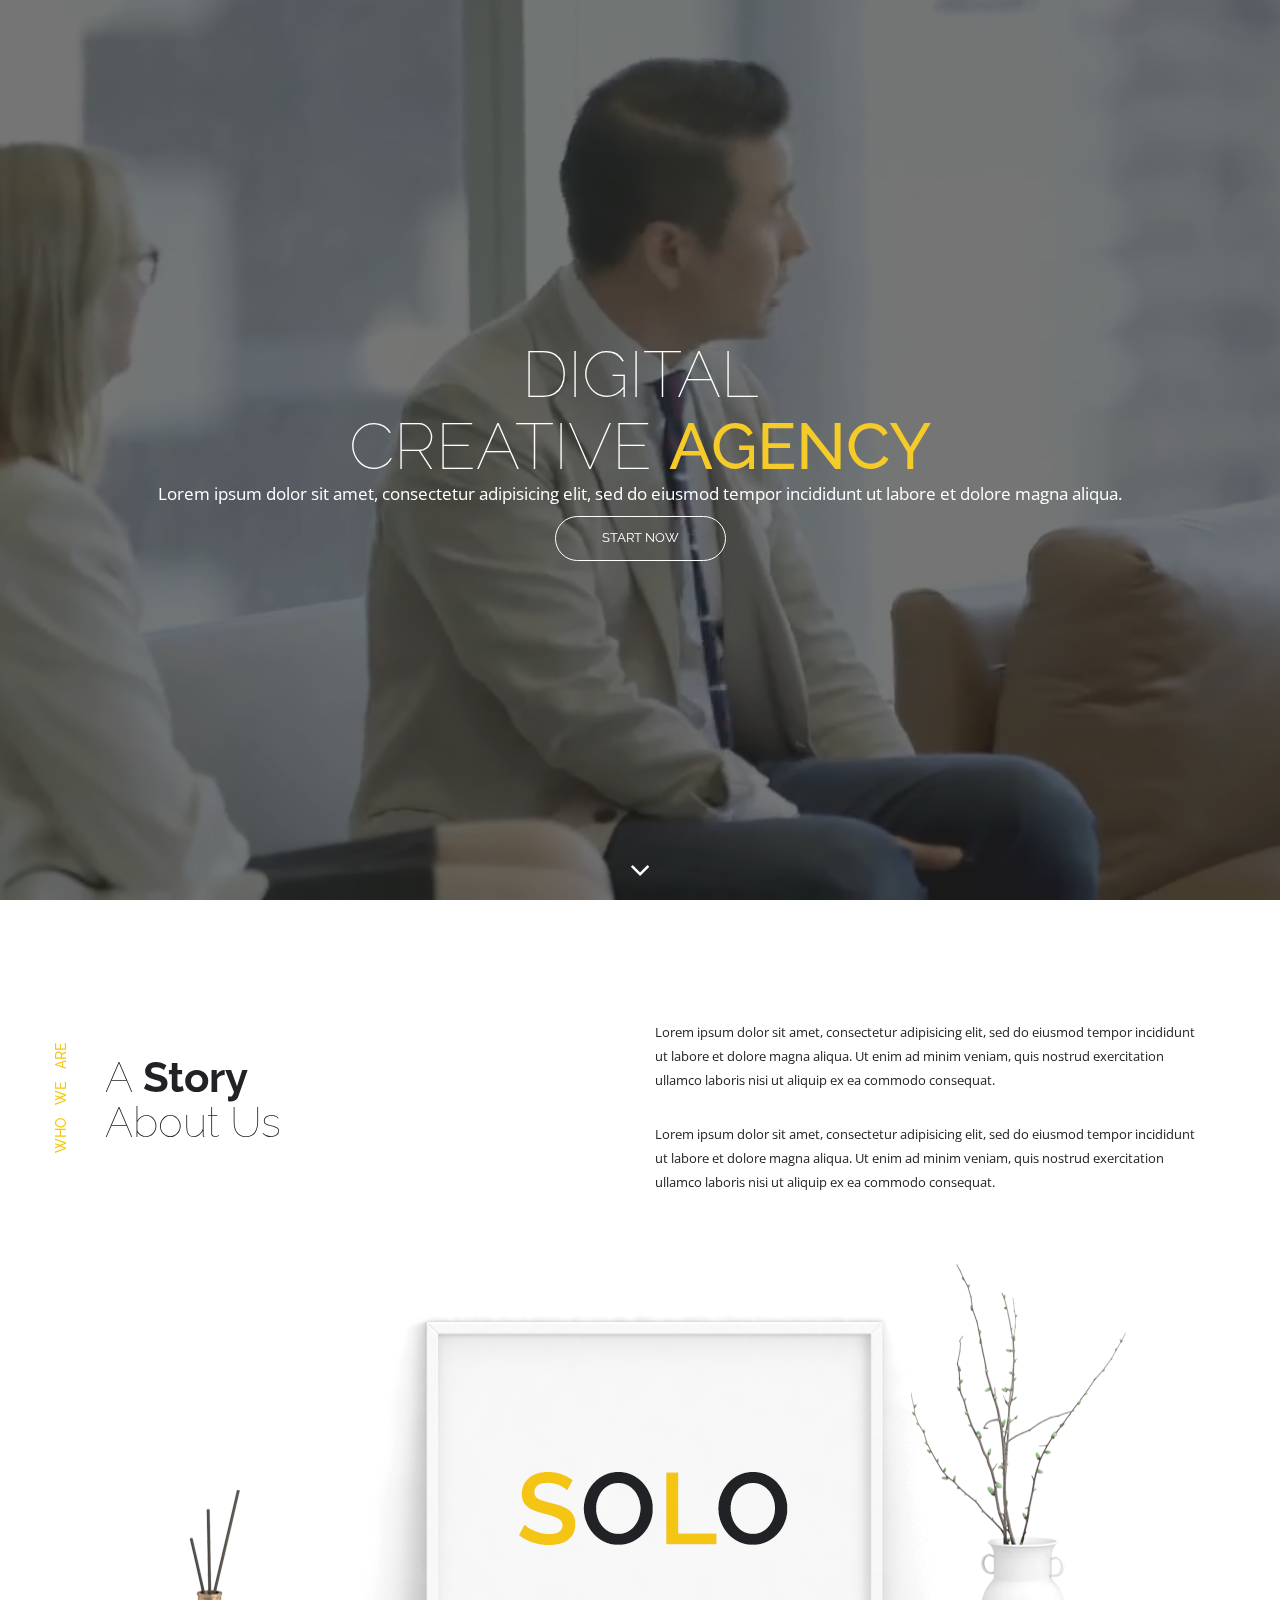
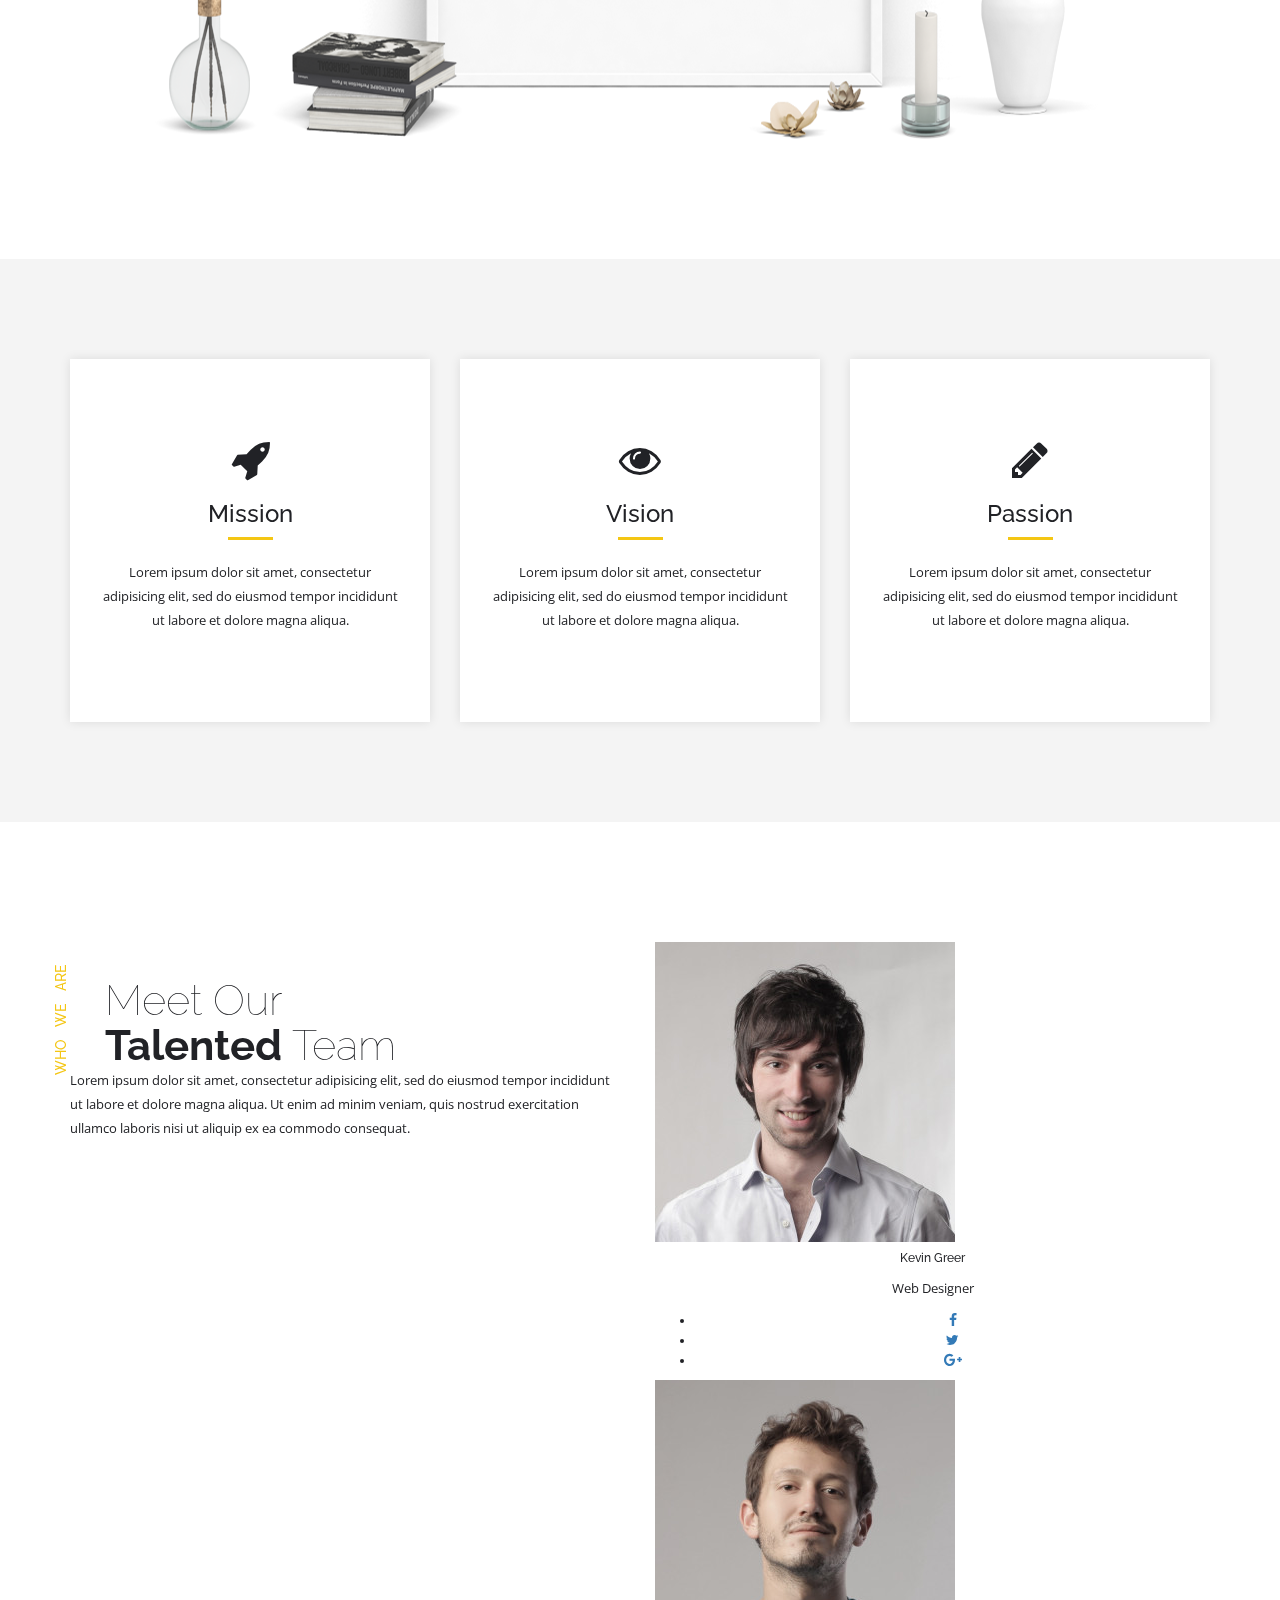
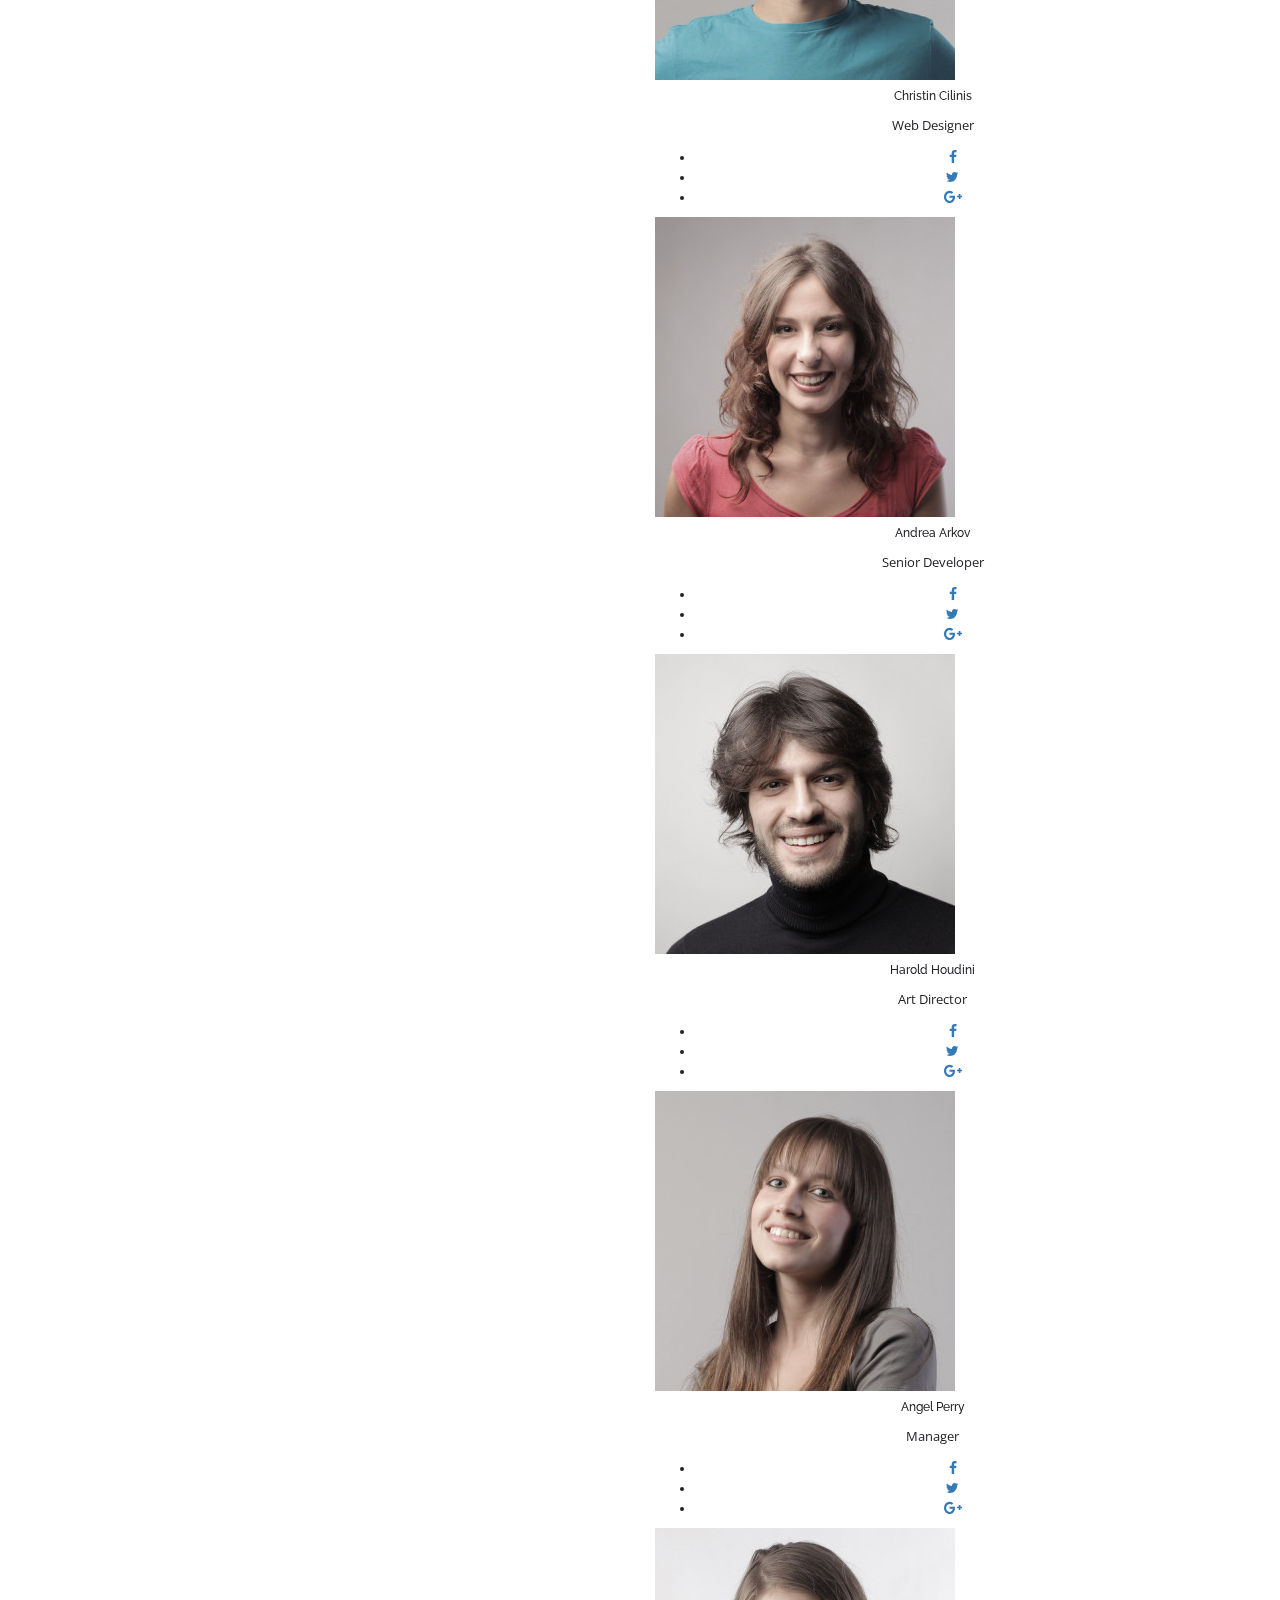
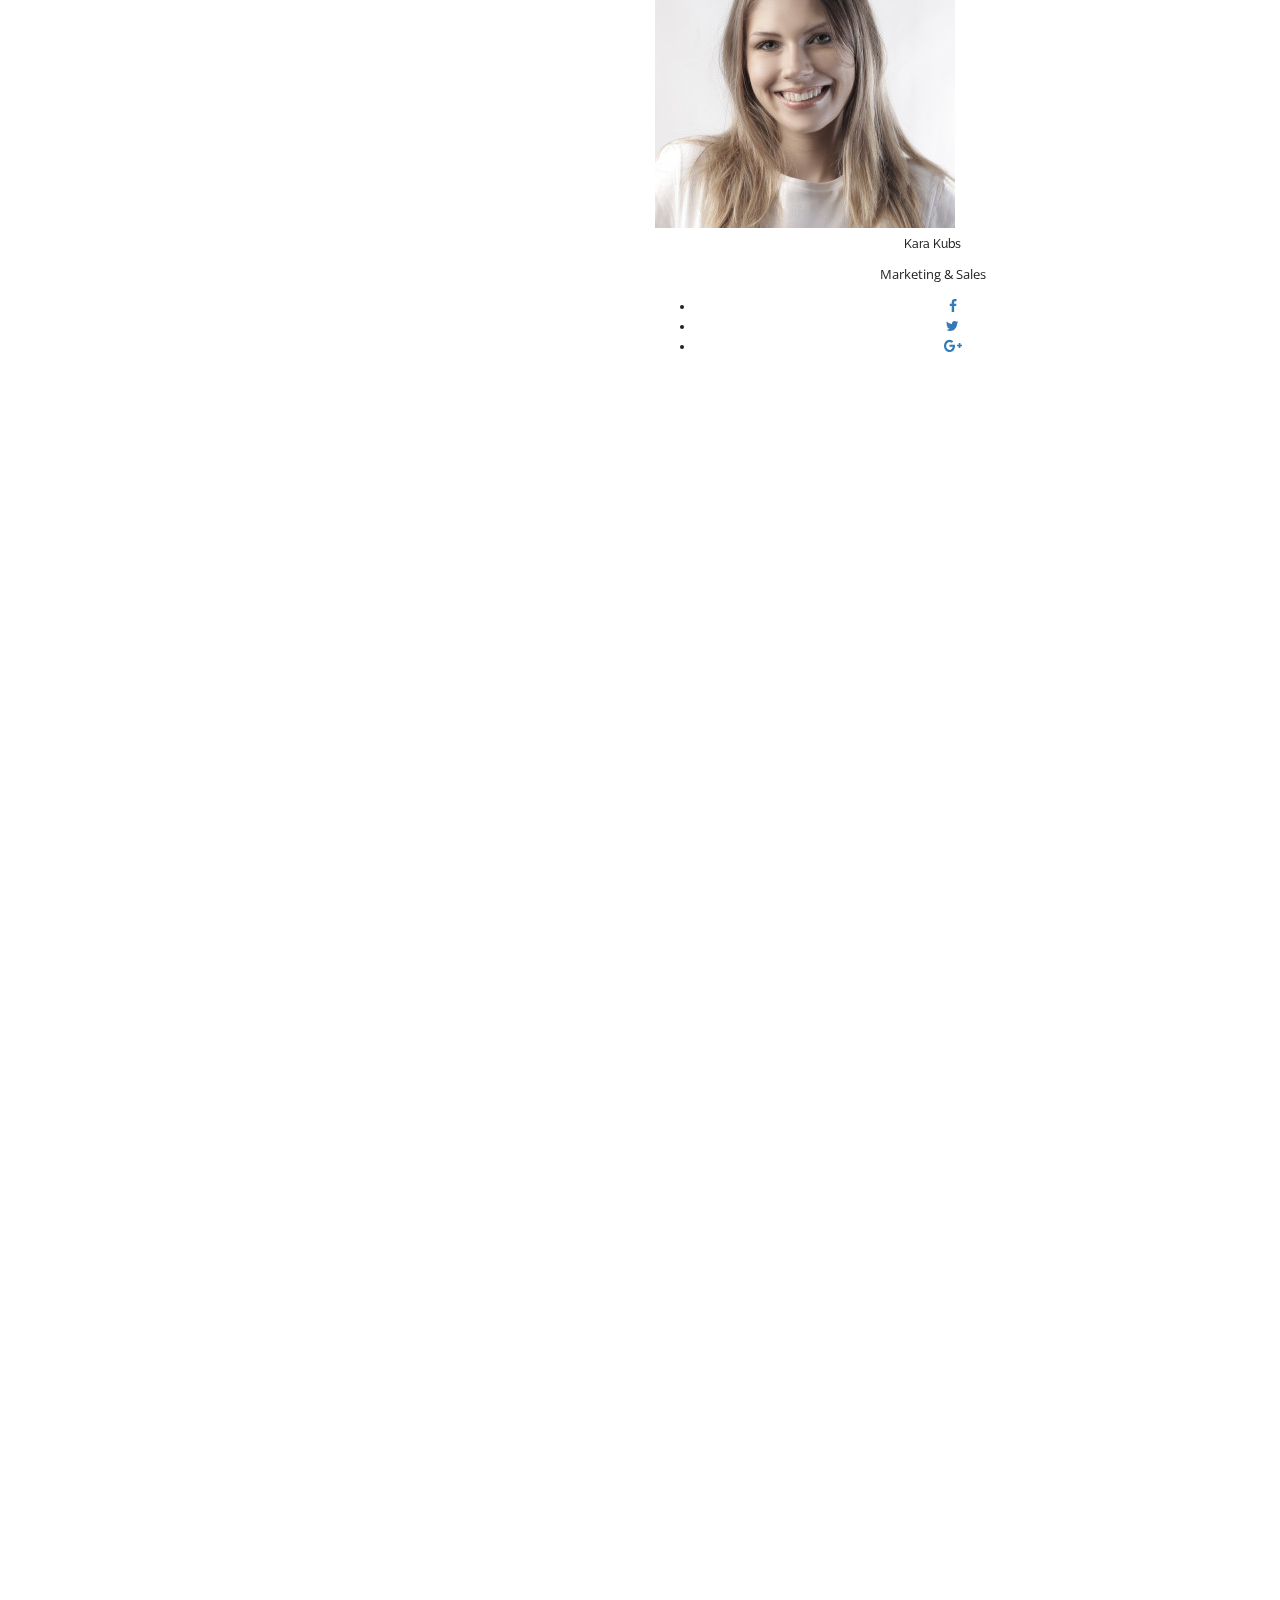
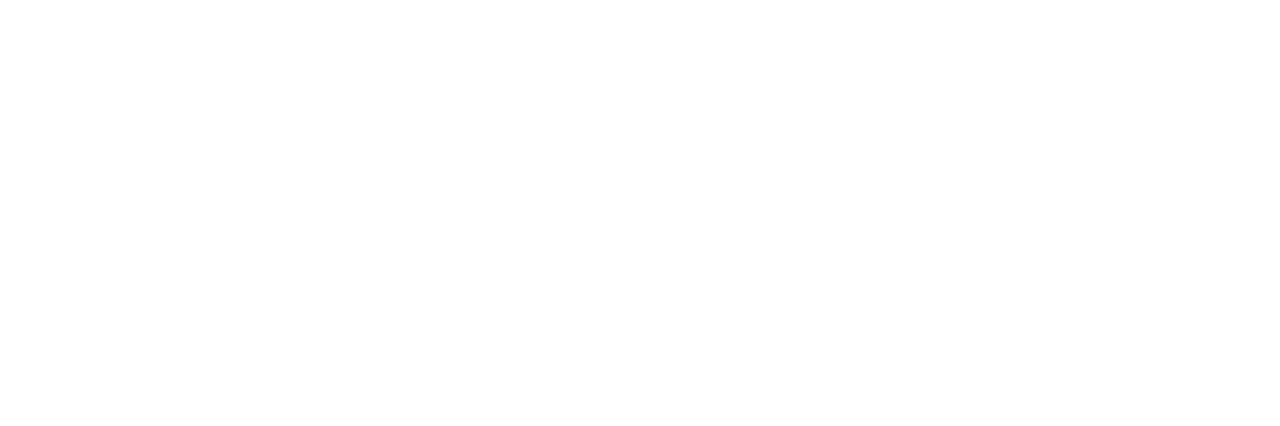
<file: index.html>
<!DOCTYPE html>
<html>
<head>
	<meta charset="utf-8">
    <meta name="viewport" content="width=device-width, initial-scale=1">
	<title>Solo - Creative Website</title>

	<!-- favicon -->
	<link rel="shortcut icon" type="image/ico" href="img/favicon/favicon.ico">
    
    <!-- Google fonts -->
	<link href="https://fonts.googleapis.com/css?family=Raleway&display=swap" rel="stylesheet">
	<link href="https://fonts.googleapis.com/css?family=Open+Sans&display=swap" rel="stylesheet">

   <!-- Fontawesome -->
   <link rel="stylesheet" type="text/css" href="css/font-awesome/css/font-awesome.min.css">
	<!-- Bootstrap -->
	<link rel="stylesheet" type="text/css" href="css/bootstrap/bootstrap.css">

	<!-- link stylesheet -->
	<link rel="stylesheet" type="text/css" href="css/style.css">
</head>
<body>

	<!-- Preloader -->
	<div id="preloader">
		<div id="status">&nbsp;</div>
	</div>
	
	<!-- Home Section -->
	<section id="home">
		
		<!-- Background Video -->
		<video id="home-bg-video" poster="video/solo.jpg" autoplay loop muted>
			<source src="video/solo.mp4" type="video/mp4">
			<source src="video/solo.ogv" type="video/ogg">
			<source src="video/solo.webm" type="video/webm">	
		</video>

		<!-- overlay -->
		<div id="home-overlay"></div>

		<!-- Home contet -->
		<div id="home-content">
			<div id="home-content-inner" class="text-center">
				
				<div id="home-heading">
					<h1 id="home-heading-1">Digital</h1>
					<h1 id="home-heading-2">Creative <span>Agency</span></h1>
				</div>

				<div id="home-text">
					
					<p>Lorem ipsum dolor sit amet, consectetur adipisicing elit, sed do eiusmod
					tempor incididunt ut labore et dolore magna aliqua.</p>

				</div>

				<div id="home-btn">
					
					<a class="btn btn-general btn-home" href="#about" title="Start Now" role="button">Start Now</a>

				</div>

			</div>
		</div>

		<!-- Arrow Down -->

		<a href="#about" id="arrow-down">
			<i class="fa fa-angle-down"></i>
		</a>

	</section>

	<!-- Completion of Home Section -->

	<!-- About Section -->
	<section id="about">
        
        <!-- Aboout 01-->
		<div id="about-01">
			
			<div class="content-box-lg">
				
				<div class="container">
					
					<div class="row">
						
						<!--About left side -->
						<div class="col-md-6">
							
							<div id="about-left">
								
								<div class="vertical-heading">
									<h5>Who We Are</h5>
									<h2>A <strong>Story</strong><br>About Us</h2>
								</div>
							</div>
						</div>

						<!--About Right side -->
						<div class="col-md-6">
							
							<div id="about-right">
								
								<p>Lorem ipsum dolor sit amet, consectetur adipisicing elit, sed do eiusmod
								tempor incididunt ut labore et dolore magna aliqua. Ut enim ad minim veniam,
								quis nostrud exercitation ullamco laboris nisi ut aliquip ex ea commodo
								consequat.</p>

								<p>Lorem ipsum dolor sit amet, consectetur adipisicing elit, sed do eiusmod
								tempor incididunt ut labore et dolore magna aliqua. Ut enim ad minim veniam,
								quis nostrud exercitation ullamco laboris nisi ut aliquip ex ea commodo
								consequat.</p>

							</div>

						</div>

					</div>

					<!-- About Bottom img -->
					<div class="row">
						
						<div class="col-md-12">
							
							<div id="about-bottom">
								<img src="img/about/about.png" alt="About Image" class="img-responsive">
							</div>
						</div>
					</div>

				</div>
			</div>
		</div>

		<!-- About 02 -->
		<div id="about-02">
			
			<div class="content-box-md">
				
				<div class="container">
					
					<div class="row">
						
						<div class="col-md-4">
							
							<div class="about-item text-center">
								
								<i class="fa fa-rocket"></i>
								<h3>Mission</h3>
								<hr>
								<p>Lorem ipsum dolor sit amet, consectetur adipisicing elit, sed do eiusmod
								tempor incididunt ut labore et dolore magna aliqua.</p>

							</div>

						</div>

						<div class="col-md-4">

							<div class="about-item text-center">
								
								<i class="fa fa-eye"></i>
								<h3>Vision</h3>
								<hr>
								<p>Lorem ipsum dolor sit amet, consectetur adipisicing elit, sed do eiusmod
								tempor incididunt ut labore et dolore magna aliqua.</p>

							</div>

						</div>
						<div class="col-md-4">
							
							<div class="about-item text-center">
								
								<i class="fa fa-pencil"></i>
								<h3>Passion</h3>
								<hr>
								<p>Lorem ipsum dolor sit amet, consectetur adipisicing elit, sed do eiusmod
								tempor incididunt ut labore et dolore magna aliqua.</p>

							</div>
						</div>

					</div>

				</div>

			</div>

		</div>
		<!-- About 02 End -->
		
      

	</section>
	<!-- End of About Section -->

	<!-- Team -->
	<section id="team">
		
		<div class="content-box-lg">
			
			<div class="container">
				
				<!-- Team Member -->
				<div class="row">
					
					<!-- Team left Side -->
					<div class="col-md-6">
						
						<div id="team-left">
							
							<div class="vertical-heading">
								<h5>Who We Are</h5>
								<h2>Meet Our<br><strong>Talented</strong> Team</h2>
								<p>Lorem ipsum dolor sit amet, consectetur adipisicing elit, sed do eiusmod
								tempor incididunt ut labore et dolore magna aliqua. Ut enim ad minim veniam,
								quis nostrud exercitation ullamco laboris nisi ut aliquip ex ea commodo
								consequat.</p>
							</div>
						</div>
					</div>

					<!-- Team Right Side -->
					<div class="col-md-6">
						
					
						<div id="team-member">
						   
						   	<!-- Member 01 -->
						   	<div class="team-member">
						   		
						   		<img src="img/team/team-1.jpg" alt="team member" class="img-responsive">

						   		<div class="team-member-overlay">
						   			<div class="team-member-info text-center">
						   				<h6>Kevin Greer</h6>
						   				<p>Web Designer</p>
						   				<ul class="social-list">
						   					<li><a href="#"><i class="fa fa-facebook"></i></a></li>
						   					<li><a href="#"><i class="fa fa-twitter"></i></a></li>
						   					<li><a href="#"><i class="fa fa-google-plus"></i></a></li>
						   				</ul>
						   			</div>
						   		</div>
						   	</div>	


						   	<!-- Member 02 -->
						   	<div class="team-member">
						   		
						   		<img src="img/team/team-2.jpg" alt="team member" class="img-responsive">

						   		<div class="team-member-overlay">
						   			<div class="team-member-info text-center">
						   				<h6>Christin Cilinis</h6>
						   				<p>Web Designer</p>
						   				<ul class="social-list">
						   					<li><a href="#"><i class="fa fa-facebook"></i></a></li>
						   					<li><a href="#"><i class="fa fa-twitter"></i></a></li>
						   					<li><a href="#"><i class="fa fa-google-plus"></i></a></li>
						   				</ul>
						   			</div>
						   		</div>
						   	</div>


						   	<!-- Member 03 -->
						   	<div class="team-member">
						   		
						   		<img src="img/team/team-3.jpg" alt="team member" class="img-responsive">

						   		<div class="team-member-overlay">
						   			<div class="team-member-info text-center">
						   				<h6>Andrea Arkov</h6>
						   				<p>Senior Developer</p>
						   				<ul class="social-list">
						   					<li><a href="#"><i class="fa fa-facebook"></i></a></li>
						   					<li><a href="#"><i class="fa fa-twitter"></i></a></li>
						   					<li><a href="#"><i class="fa fa-google-plus"></i></a></li>
						   			</div>
						   		</div>
						   	</div>


						   	<!-- Member 04 -->
						   	<div class="team-member">
						   		
						   		<img src="img/team/team-4.jpg" alt="team member" class="img-responsive">

						   		<div class="team-member-overlay">
						   			<div class="team-member-info text-center">
						   				<h6>Harold Houdini</h6>
						   				<p>Art Director</p>
						   				<ul class="social-list">
						   					<li><a href="#"><i class="fa fa-facebook"></i></a></li>
						   					<li><a href="#"><i class="fa fa-twitter"></i></a></li>
						   					<li><a href="#"><i class="fa fa-google-plus"></i></a></li>
						   				</ul>
						   			</div>
						   		</div>
						   	</div>


						   	<!-- Member 05 -->
						   	<div class="team-member">
						   		
						   		<img src="img/team/team-5.jpg" alt="team member" class="img-responsive">

						   		<div class="team-member-overlay">
						   			<div class="team-member-info text-center">
						   				<h6>Angel Perry</h6>
						   				<p>Manager</p>
						   				<ul class="social-list">
						   					<li><a href="#"><i class="fa fa-facebook"></i></a></li>
						   					<li><a href="#"><i class="fa fa-twitter"></i></a></li>
						   					<li><a href="#"><i class="fa fa-google-plus"></i></a></li>
						   				</ul>
						   			</div>
						   		</div>
						   	</div>


						   	<!-- Member 06 -->
						   	<div class="team-member">
						   		
						   		<img src="img/team/team-6.jpg" alt="team member" class="img-responsive">

						   		<div class="team-member-overlay">
						   			<div class="team-member-info text-center">
						   				<h6>Kara Kubs</h6>
						   				<p>Marketing & Sales</p>
						   				<ul class="social-list">
						   					<li><a href="#"><i class="fa fa-facebook"></i></a></li>
						   					<li><a href="#"><i class="fa fa-twitter"></i></a></li>
						   					<li><a href="#"><i class="fa fa-google-plus"></i></a></li>
						   				</ul>
						   			</div>
						   		</div>
						   	</div>

						</div>
					</div>
				</div>
			</div>
		</div>
	</section>

	<!-- Temporary space -->
	<section>
		<br><br><br><br><br><br><br><br><br><br><br><br><br><br><br><br><br><br><br><br><br><br><br><br><br><br><br><br><br><br><br><br><br><br><br><br><br><br><br><br><br><br><br><br><br><br><br><br><br><br><br><br><br><br><br><br><br><br><br><br><br><br><br><br><br><br><br><br><br><br><br><br><br><br><br><br><br>
	</section>


	<!-- JQuery -->
	<script type="text/javascript" src="js/jquery.js"></script>
    
    <!-- bootstrpa js -->
	<script type="text/javascript" src="js/bootstrap.js"></script>

	<!-- custom js -->
	<script type="text/javascript" src="js/script.js"></script>

</body>
</html>
</file>
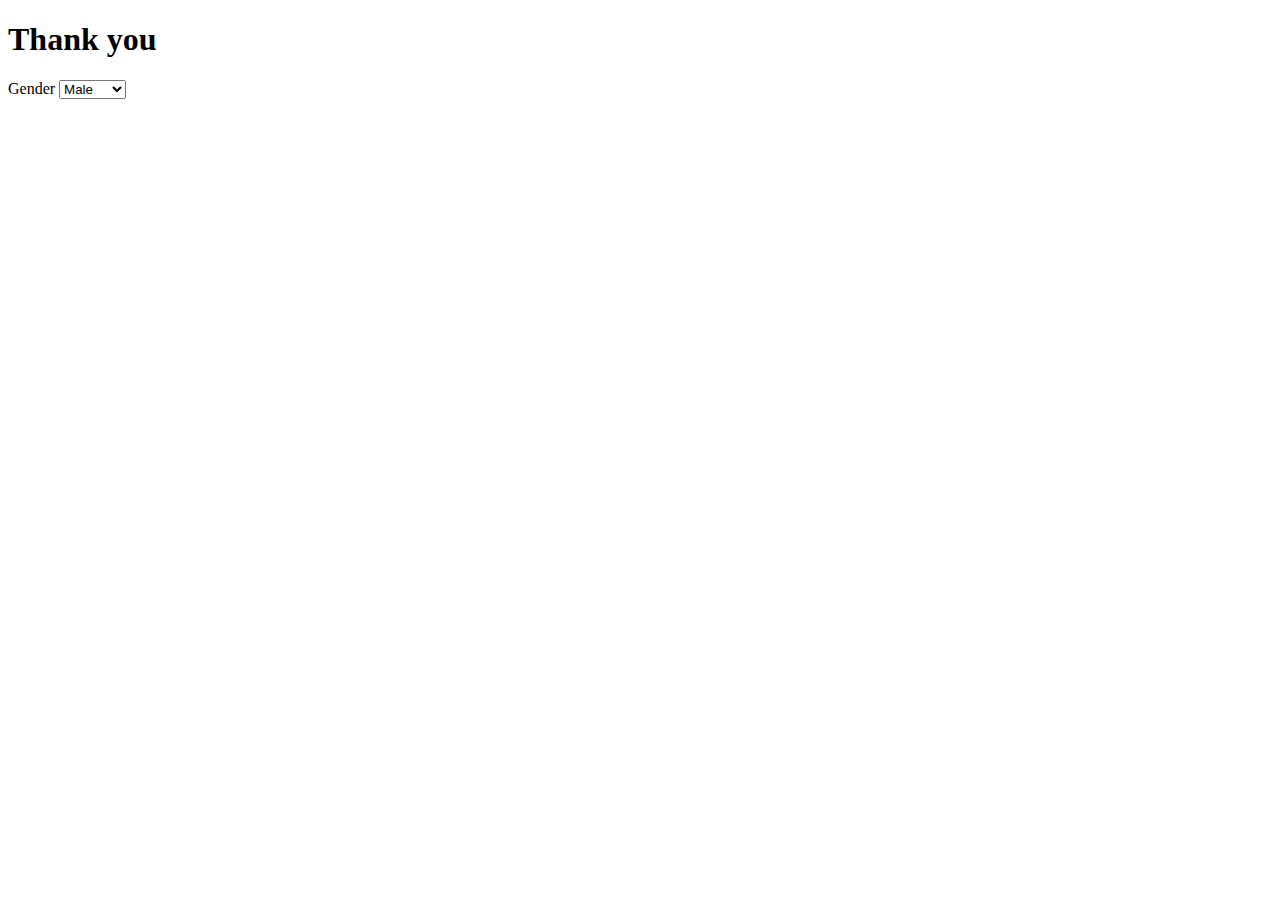
<file: html.html>
<!DOCTYPE html>
<html>
<head>
	<title>FUck You</title>
</head>
<body>
 <h1>Thank you</h1>
 <form>
    <lable>Gender</lable>
    <select>
    <option>Male</option>
    <option>Female</option>
    </select>
  </form>
</body>
</html>
</file>
<file: css/style.css>
/* ============================
   Default Theam
   ----------------------------
   Fonts: Raleway and open Sans
   ----------------------------
   colors:
      Moon Yellow:  #f4c613
      Grey:         #212226
      White Smoke:  #f4f4f4
     white:        #fff
      black:        #000

   ============================ */


/* ============================
   |     Generic section       |
   ============================= */

 html, body{
 	height: 100%;
 }  
 body{
 	color: #212226;
 }
 h1,h2,h3,h4,h5,h6{
 	font-family: "Raleway", sans-serif;
 }
 p{
 	font-family: "Open Sans", sans-serif;
 	font-size: 13px;
 	font-weight: 400;
 	line-height: 24px;
 }
 section{
 	background: #fff;
 	overflow: hidden;
 }




 /* ============================
   |     Preloader             |
   ============================= */

 #preloader{
 	background-color: #fff;
 	position: fixed;
 	top: 0;
 	bottom: 0;
 	left: 0;
 	right: 0;
 	z-index: 9999;
 }
 #status{
 	background-image: url(../img/preloader/preloader.gif);
 	background-repeat: no-repeat;
 	width: 70px;
 	height: 70px;
 	position: absolute;
 	left: 50%;
 	top: 50%;
 	margin-top: -35px;
 	margin-left: -35px;
 }


 /* ============================
   |     Home                  |
   ============================= */

#home{
	background: none;
	height: 100%;
}


#home-bg-video{
	position: fixed;
	top: 50%;
	left: 50%;
	transform: translateX(-50%) translateY(-50%);
	min-width: 100%;
	min-height: 100%;
	z-index: -1;
}   
#home-overlay{
	position: fixed;
	background-color: rgba(0,0,0,0.6);
	width: 100%;
	height: 100%;
    top: 0;
	right: 0;
	bottom: 0;
	left: 0;	
	cursor: pointer;
	z-index: -1;


}

#home-content{
	height: 100%;
	width: 100%;
	display: table;
}

#home-content-inner{
	display: table-cell;
	vertical-align: middle;
}
#home-heading h1{
	color: #fff;
	font-size: 65px;
	font-weight: 50;
	text-transform: uppercase;
	margin: 0;
}
#home-heading h1 span{
	color: #f4c613; 
	font-weight: 500;
}
#home-text p{
	color: #fff;
	font-size: 17px;
	font-family: "Open Sans"
	font-weight: 50;
	margin: 8px, 0, 30px, 0;
}



 /* ============================
   |     Buttons                |
   ============================= */

.btn-general{
	font-family: 'Raleway', sans-serif;
	border-radius: 28px;
	font-size: 13px;
	text-transform: uppercase;
	margin: 0 6px;
	padding: 12px 46px 12px 46px;
	transition: all .5s;
}    
.btn-home{
	color: #fff;
	border: 1px solid #fff;
}
.btn-home:hover,
.btn-home:focus{
	color: #fff;
	background: #f4c613;
	border: 1px solid #f4c613;
}

 /* ============================
   |     Arrow Down            |
   ============================= */
#arrow-down{
	position: fixed;
	left: 50%;
	bottom: 20px;
	width: 32px;
	height: 32px;
	text-align: center;
	font-size: 32px;
	color: #fff;
	margin-left: -16px;
	z-index: 1;
}   

#arrow-down:hover,
#arrow-down:focus{
	color: #f4c613;
}

 /* ============================
   |     Content Box           |
   ============================= */
.content-box-lg{
	padding: 120px 0;
}
.content-box-md{
	padding: 100px 0;
} 



 /* ============================
   |     Vertical heading       |
   ============================= */

.vertical-heading h5 {
	color: #f4c613;
	font-weight: 500;
	text-transform: uppercase;
	word-spacing: 9px;
	font-size: 14px;
	display: inline-block;
	transform: rotate(-90deg);
	position: relative;
	top: 60px;
	left: -63px;
}

.vertical-heading h2{
	margin:0 0 0 35px;
	font-size: 42px;
	font-weight: 100;
	line-height: 45px;
}



 /* ============================
   |     About 01              |
   ============================= */

#about-right p:first-child{
	margin-bottom: 30px;
}

#about-bottom {
	margin-top: 60px;
}
#about-bottom img{
	margin:0 auto;
}



 /* ============================
   |     About 02              |
   ============================= */

#about-02{
	background-color: #f4f4f4;
}
.about-item{
	background-color: #fff;
	padding: 80px 30px;
	box-shadow: 0 0 10px rgba(0,0,0,.1);
}
.about-item i{
	font-size: 42px;
	margin:0;
}
.about-item h3{
	font-size: 24px;
	margin-bottom: 10px;

}
.about-item hr{
	width: 45px;
	height: 3px;
	background-color: #f4c613;
	margin:0 auto;
	border: none;
}
.about-item p{
	margin-top: 20px;
}

/* hover state */
.about-item:hover{
	background-color: #f4c613;
}
.about-item:hover i,
.about-item:hover h3,
.about-item:hover p{
	color: #fff;
}
.about-item:hover hr{
	background-color: #fff; 
}
.about-item:hover i{
	transform: translateY(-30px);
}

/*smooth transition */
.about-item,
.about-item i,
.about-item hr{
	transition: all 400ms ease-in-out;
}
</file>
